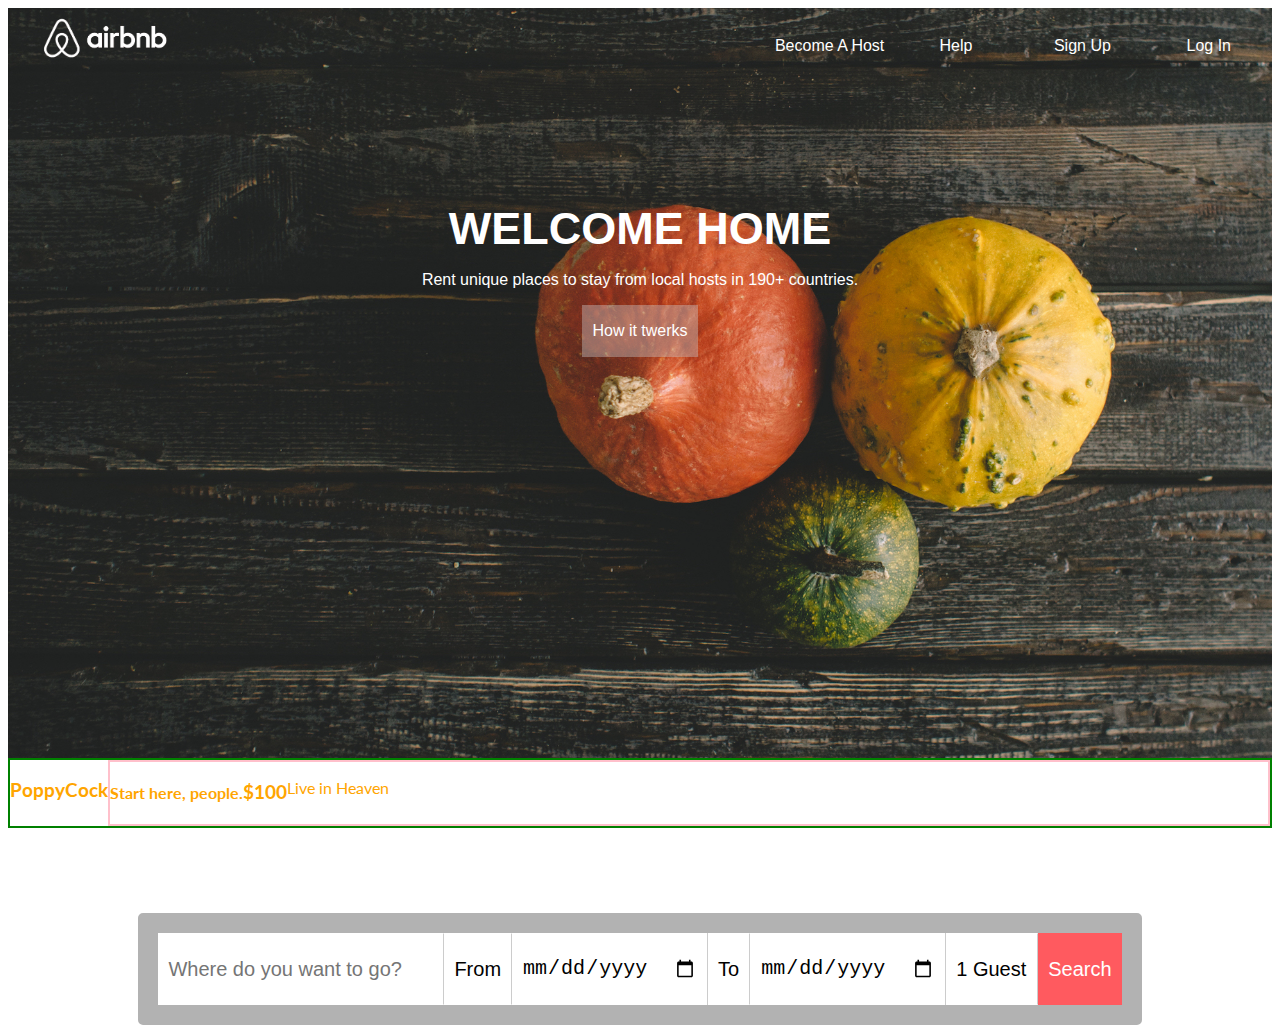
<file: index.html>
<!DOCTYPE html>
<html>
  <head>
    <meta charset="utf-8">
    <link rel="stylesheet" href="css/styles.css" media="screen" title="no title" charset="utf-8">
    <link href='https://fonts.googleapis.com/css?family=Lato:400,700italic,400italic' rel='stylesheet' type='text/css'>
    <title>AirBnb Fake Site</title>
  </head>
  <body>

    <div class="wrapper">

    <div class="cover">
      <div class="navbar">
        <span id="image"><img src="img/airbnb.png" alt="logo" /></span>
        <ul>
          <li>Become A Host</li>
          <li>Help</li>
          <li>Sign Up</li>
          <li>Log In</li>
        </ul>
      </div>

      <div class="welcome">
        <h3>WELCOME HOME</h3>
        <p> Rent unique places to stay from local hosts in 190+ countries. </p>
        <span id="works"><p>How it twerks</p></span>
          <div class="parent">
            <form  class="flex-form">

              <input type="search" placeholder="Where do you want to go?">

              <label for="from">From</label>
              <input type="date" name="from">

              <label for="from">To</label>
              <input type="date" name="to">

              <select name="" id="">
                <option value="1">1 Guest</option>
                <option value="2">2 Guest</option>
                <option value="3">3 Guest</option>
                <option value="4">4 Guest</option>
                <option value="5">5 Guest</option>
              </select>

              <input type="submit" value="Search">

            </form>
          </div>
        </div>

    </div>

    <div class="content">

      <div class="content1">
        <div class="picHeadline">
          <h3>PoppyCock</h3>
        </div>
        <div class="infoText">
          <h4>Start here, people.</h4>
          <h3>$100</h3>
          <p>Live in Heaven</p>
        </div>
      </div>

    </div>

  </div>
  </body>
</html>
</file>
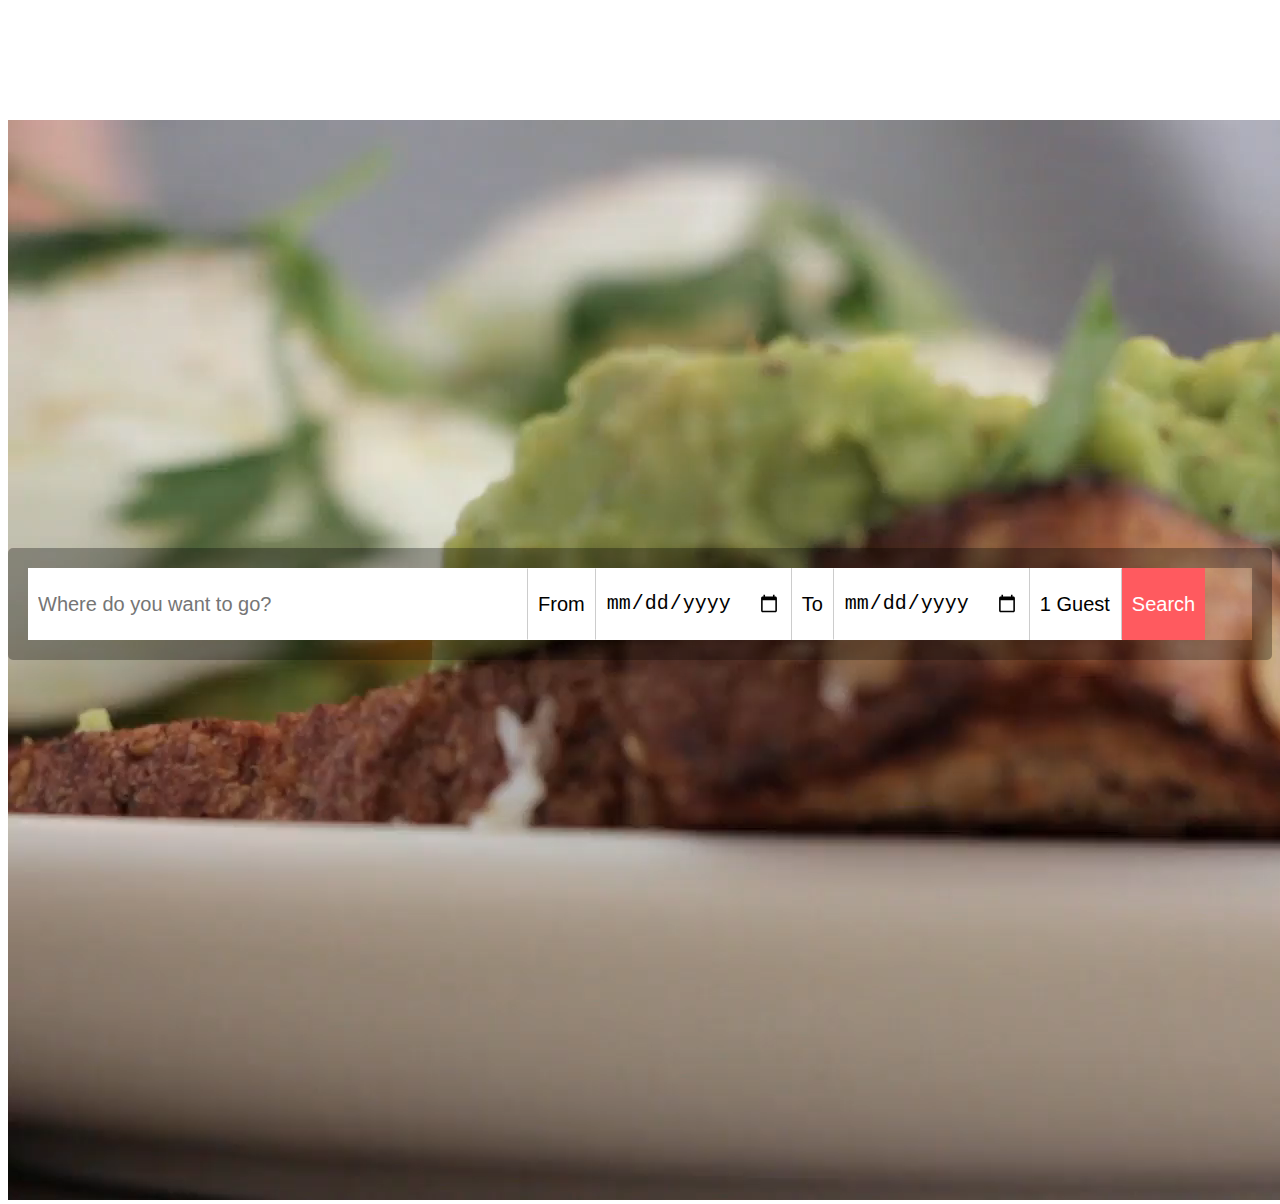
<file: not_index.html>
<!DOCTYPE html>
<html lang="en">
<head>
  <meta charset="UTF-8">
  <title>FlexBox Nav</title>
  <link rel="stylesheet" href="https://maxcdn.bootstrapcdn.com/font-awesome/4.3.0/css/font-awesome.min.css">
  <link rel="stylesheet" href="css/styles.css">
</head>
<body>



    <form  class="flex-form">

      <input type="search" placeholder="Where do you want to go?">

      <label for="from">From</label>
      <input type="date" name="from">

      <label for="from">To</label>
      <input type="date" name="to">

      <select name="" id="">
        <option value="1">1 Guest</option>
        <option value="2">2 Guest</option>
        <option value="3">3 Guest</option>
        <option value="4">4 Guest</option>
        <option value="5">5 Guest</option>
      </select>

      <input type="submit" value="Search">

    </form>
  </div>

  <video  class="dog" src="img/Cut-n-Paste.mp4" autoplay loop></video>
</div>
</body>
</html>
</file>
<file: css/styles.css>
*,
*::before,
*::after {
  -webkit-box-sizing: border-box;
  -moz-box-sizing: border-box;
  box-sizing: border-box; }

html {
  height: 100%;
  }

  body {
    font-family: 'Lato', sans-serif;
    height: 100%;
  }

.wrapper {
  /*display: flex;*/
  max-width: 1750px;
  height: 100vh;
  margin: 0 auto;
}

.navbar {
  display: flex;
  /*justify-content: flex-end;*/
}

.navbar ul {
  display: flex;
  margin: 0;
  padding: 0;
  width: 40%;
  list-style-type: none;
  height: 75px;
  align-items: center;
}

.navbar li {
  /*list-style-type: none;*/
  flex: 1 1 100%;
  /*border: 1px solid green;*/
  text-align: center;
  padding: 20px 0;
}

.navbar img {
  height: 60px;
  width: auto;
  padding: 5px 30px;
  margin-right: 50px;
}

#image {
  flex: 1;
}

.cover {
background: url("../img/background.jpg");
height: 750px;
width: 100%;
background-repeat: no-repeat;
background-size: cover;
/*background-position: center;*/
/*position: absolute;*/

}

.navbar {
color: white;
font-family: sans-serif;
}

/*FORM basic styles STUFF*/

.flex-form > *:not([type="date"]) {
  border-top:1px solid white;
  border-bottom:1px solid white;
}

.flex-form input[type="submit"] {
  background:#FF5A5F;
  border-top: 1px solid #FF5A5F;
  border-bottom: 1px solid #FF5A5F;
  color:white;
}

.flex-form {
  z-index: 10;
  position: relative;
  top: 60%;
}


.flex-form > * {
  border:0;
  padding:10px;
  background:white;
  line-height:50px;
  font-size: 20px;
  border-radius:0;
  outline:0;
  border-right:1px solid rgba(0,0,0,0.2);
  -webkit-appearance:none
}

.flex-form > *:last-child {
  border-right: 0;
}

/*FORM FLEX BOX*/

.parent {
  /*border: 1px solid pink;*/
  display:flex;
  justify-content:center;
  align-items:center;
  flex: 3;
  }


.flex-form {
  display:flex;
  border:20px solid rgba(0,0,0,0.3);
  border-radius:5px;
}


input[type="search"] {
  flex-basis:500px;
}


.welcome {
  margin-top: 100px;
  padding: 20px;
  height: 100%;
  display:flex;
  flex-direction: column;
  justify-content: space-between;
  align-items:center;
  font-family: sans-serif;
}

.welcome h3 {
  color: white;
  font-size: 45px;
  margin: 0 auto;
}

.welcome p {
  color: white;

}

#works {
  padding: 1px 10px;
  background-color: rgba(204, 204, 204, 0.4);
}

/*DIV CONTENT*/

.content {
  display: flex;
  flex-direction: row;
  width: 100%;
  color: orange;
  position: relative;
  align-items: center;
}

.content1 {
  display: flex;
  border: 2px solid green;
  flex: 1
}

.infoText {
  display: flex;
  border: 2px solid pink;
  flex:1
}
</file>
